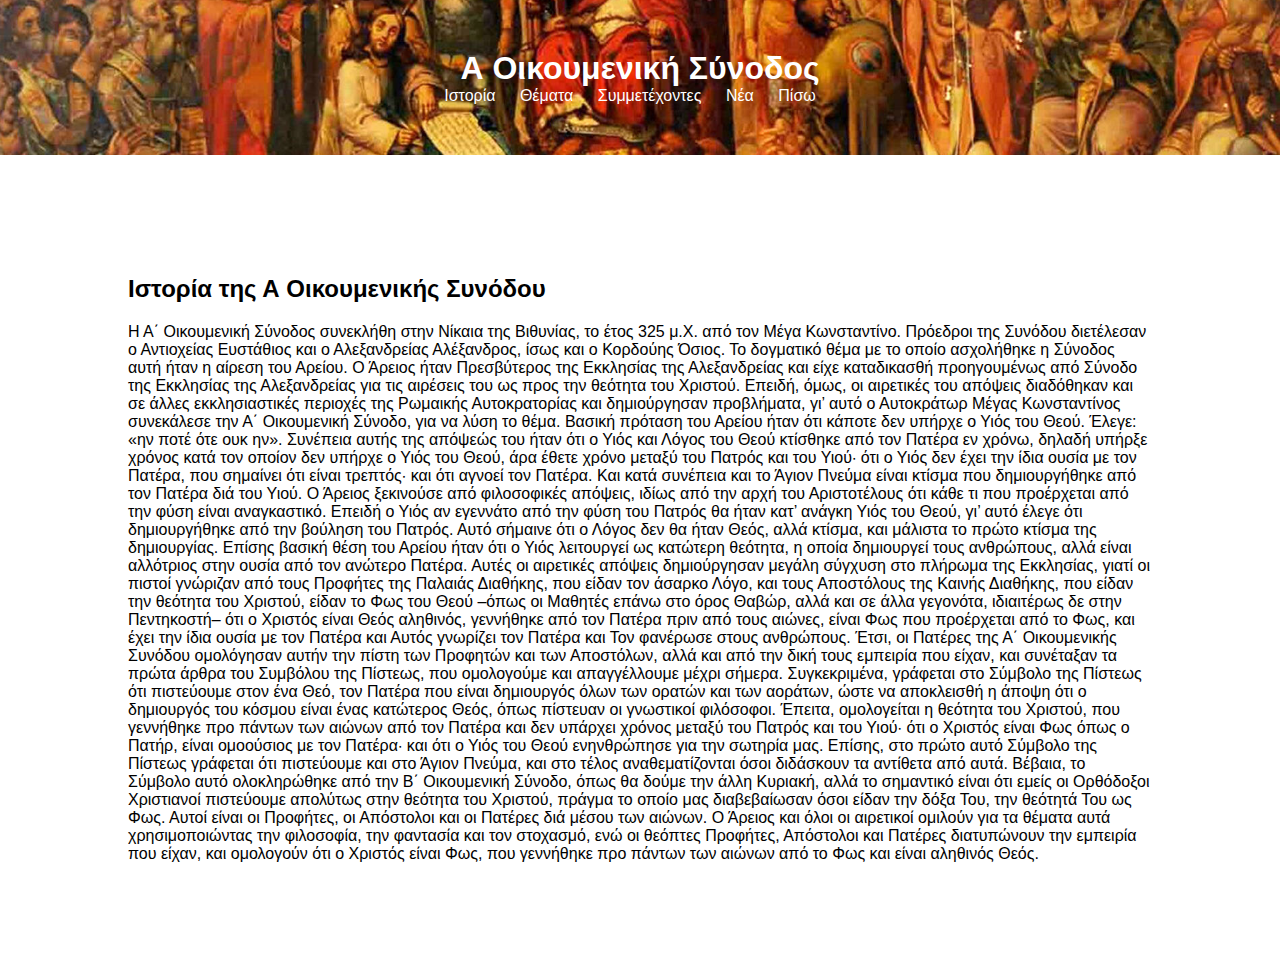
<file: 1.html>
<!DOCTYPE html>
<html lang="el">
<head>
    <meta charset="UTF-8">
    <meta name="viewport" content="width=device-width, initial-scale=1.0">
    <title>Α Οικουμενική Σύνοδος</title>
    <style>
        body {
            font-family: 'Arial', sans-serif;
            margin: 0;
            padding: 0;
            box-sizing: border-box;
        }

        .container {
            width: 80%;
            margin: 0 auto;
			
        }

        header {
            background-image: url('wknrwe_001.jpg');
            background-size: cover;
            background-position: center;
            color: #fff;
            padding: 50px 0;
            text-align: center;
            position: relative;
            overflow: hidden;
        }

        header::before {
            content: '';
            position: absolute;
            top: 0;
            left: 0;
            width: 100%;
            height: 100%;
            background-color: #000000;
            z-index: -1;
            animation: slideIn 1.5s linear forwards;
        }

        @keyframes slideIn {
            0% {
                transform: translateY(-100%);
            }
            100% {
                transform: translateY(0);
            }
        }

        header h1 {
            margin: 0;
            animation: fadeInDown 1.5s ease;
        }

        nav ul {
            list-style-type: none;
            margin: 0;
            padding: 0;
        }

        nav ul li {
            display: inline;
            margin-right: 20px;
            animation: fadeInRight 1.5s ease;
        }

        nav ul li a {
            color: #fff;
            text-decoration: none;
        }

        section {
            padding: 100px 0;
        }

        section h2 {
            margin-bottom: 20px;
            animation: fadeInUp 1.5s ease;
        }

        section p {
            animation: fadeInUp 1.5s ease;
        }

        footer {
            background-color: #333;
            color: #fff;
            text-align: center;
            padding: 50px 0;
            animation: fadeInUp 1.5s ease;
        }

        @keyframes fadeInDown {
            0% {
                opacity: 0;
                transform: translateY(-50px);
            }
            100% {
                opacity: 1;
                transform: translateY(0);
            }
        }

        @keyframes fadeInRight {
            0% {
                opacity: 0;
                transform: translateX(50px);
            }
            100% {
                opacity: 1;
                transform: translateX(0);
            }
        }

        @keyframes fadeInUp {
            0% {
                opacity: 0;
                transform: translateY(50px);
            }
            100% {
                opacity: 1;
                transform: translateY(0);
            }
        }

        @keyframes fadeInUpBig {
            0% {
                opacity: 0;
                transform: translateY(100px);
            }
            100% {
                opacity: 1;
                transform: translateY(0);
            }
        }
    </style>
</head>
<body>
    <header>
        <div class="container">
            <h1>Α Οικουμενική Σύνοδος</h1>
            <nav>
                <ul>
                    <li><a href="#history">Ιστορία</a></li>
                    <li><a href="#topics">Θέματα</a></li>
                    <li><a href="#participants">Συμμετέχοντες</a></li>
                    <li><a href="#news">Νέα</a></li>
					 <li><a href="index.html">Πίσω</a></li>
                </ul>
            </nav>
        </div>
    </header>
    <section id="history">
        <div class="container">
            <h2>Ιστορία της Α Οικουμενικής Συνόδου</h2>
            <p>Η Α΄ Οικουμενική Σύνοδος συνεκλήθη στην Νίκαια της Βιθυνίας, το έτος 325 μ.Χ. από τον Μέγα Κωνσταντίνο. Πρόεδροι της Συνόδου διετέλεσαν ο Αντιοχείας Ευστάθιος και ο Αλεξανδρείας Αλέξανδρος, ίσως και ο Κορδούης Όσιος.



Το δογματικό θέμα με το οποίο ασχολήθηκε η Σύνοδος αυτή ήταν η αίρεση του Αρείου. Ο Άρειος ήταν Πρεσβύτερος της Εκκλησίας της Αλεξανδρείας και είχε καταδικασθή προηγουμένως από Σύνοδο της Εκκλησίας της Αλεξανδρείας για τις αιρέσεις του ως προς την θεότητα του Χριστού. Επειδή, όμως, οι αιρετικές του απόψεις διαδόθηκαν και σε άλλες εκκλησιαστικές περιοχές της Ρωμαικής Αυτοκρατορίας και δημιούργησαν προβλήματα, γι’ αυτό ο Αυτοκράτωρ Μέγας Κωνσταντίνος συνεκάλεσε την Α΄ Οικουμενική Σύνοδο, για να λύση το θέμα.

Βασική πρόταση του Αρείου ήταν ότι κάποτε δεν υπήρχε ο Υιός του Θεού. Έλεγε: «ην ποτέ ότε ουκ ην». Συνέπεια αυτής της απόψεώς του ήταν ότι ο Υιός και Λόγος του Θεού κτίσθηκε από τον Πατέρα εν χρόνω, δηλαδή υπήρξε χρόνος κατά τον οποίον δεν υπήρχε ο Υιός του Θεού, άρα έθετε χρόνο μεταξύ του Πατρός και του Υιού∙ ότι ο Υιός δεν έχει την ίδια ουσία με τον Πατέρα, που σημαίνει ότι είναι τρεπτός∙ και ότι αγνοεί τον Πατέρα. Και κατά συνέπεια και το Άγιον Πνεύμα είναι κτίσμα που δημιουργήθηκε από τον Πατέρα διά του Υιού.

Ο Άρειος ξεκινούσε από φιλοσοφικές απόψεις, ιδίως από την αρχή του Αριστοτέλους ότι κάθε τι που προέρχεται από την φύση είναι αναγκαστικό. Επειδή ο Υιός αν εγεννάτο από την φύση του Πατρός θα ήταν κατ’ ανάγκη Υιός του Θεού, γι’ αυτό έλεγε ότι δημιουργήθηκε από την βούληση του Πατρός. Αυτό σήμαινε ότι ο Λόγος δεν θα ήταν Θεός, αλλά κτίσμα, και μάλιστα το πρώτο κτίσμα της δημιουργίας. Επίσης βασική θέση του Αρείου ήταν ότι ο Υιός λειτουργεί ως κατώτερη θεότητα, η οποία δημιουργεί τους ανθρώπους, αλλά είναι αλλότριος στην ουσία από τον ανώτερο Πατέρα.

Αυτές οι αιρετικές απόψεις δημιούργησαν μεγάλη σύγχυση στο πλήρωμα της Εκκλησίας, γιατί οι πιστοί γνώριζαν από τους Προφήτες της Παλαιάς Διαθήκης, που είδαν τον άσαρκο Λόγο, και τους Αποστόλους της Καινής Διαθήκης, που είδαν την θεότητα του Χριστού, είδαν το Φως του Θεού –όπως οι Μαθητές επάνω στο όρος Θαβώρ, αλλά και σε άλλα γεγονότα, ιδιαιτέρως δε στην Πεντηκοστή– ότι ο Χριστός είναι Θεός αληθινός, γεννήθηκε από τον Πατέρα πριν από τους αιώνες, είναι Φως που προέρχεται από το Φως, και έχει την ίδια ουσία με τον Πατέρα και Αυτός γνωρίζει τον Πατέρα και Τον φανέρωσε στους ανθρώπους.



Έτσι, οι Πατέρες της Α΄ Οικουμενικής Συνόδου ομολόγησαν αυτήν την πίστη των Προφητών και των Αποστόλων, αλλά και από την δική τους εμπειρία που είχαν, και συνέταξαν τα πρώτα άρθρα του Συμβόλου της Πίστεως, που ομολογούμε και απαγγέλλουμε μέχρι σήμερα.

Συγκεκριμένα, γράφεται στο Σύμβολο της Πίστεως ότι πιστεύουμε στον ένα Θεό, τον Πατέρα που είναι δημιουργός όλων των ορατών και των αοράτων, ώστε να αποκλεισθή η άποψη ότι ο δημιουργός του κόσμου είναι ένας κατώτερος Θεός, όπως πίστευαν οι γνωστικοί φιλόσοφοι. Έπειτα, ομολογείται η θεότητα του Χριστού, που γεννήθηκε προ πάντων των αιώνων από τον Πατέρα και δεν υπάρχει χρόνος μεταξύ του Πατρός και του Υιού∙ ότι ο Χριστός είναι Φως όπως ο Πατήρ, είναι ομοούσιος με τον Πατέρα∙ και ότι ο Υιός του Θεού ενηνθρώπησε για την σωτηρία μας. Επίσης, στο πρώτο αυτό Σύμβολο της Πίστεως γράφεται ότι πιστεύουμε και στο Άγιον Πνεύμα, και στο τέλος αναθεματίζονται όσοι διδάσκουν τα αντίθετα από αυτά.

Βέβαια, το Σύμβολο αυτό ολοκληρώθηκε από την Β΄ Οικουμενική Σύνοδο, όπως θα δούμε την άλλη Κυριακή, αλλά το σημαντικό είναι ότι εμείς οι Ορθόδοξοι Χριστιανοί πιστεύουμε απολύτως στην θεότητα του Χριστού, πράγμα το οποίο μας διαβεβαίωσαν όσοι είδαν την δόξα Του, την θεότητά Του ως Φως. Αυτοί είναι οι Προφήτες, οι Απόστολοι και οι Πατέρες διά μέσου των αιώνων.

Ο Άρειος και όλοι οι αιρετικοί ομιλούν για τα θέματα αυτά χρησιμοποιώντας την φιλοσοφία, την φαντασία και τον στοχασμό, ενώ οι θεόπτες Προφήτες, Απόστολοι και Πατέρες διατυπώνουν την εμπειρία που είχαν, και ομολογούν ότι ο Χριστός είναι Φως, που γεννήθηκε προ πάντων των αιώνων από το Φως και είναι αληθινός Θεός.</p>
</file>
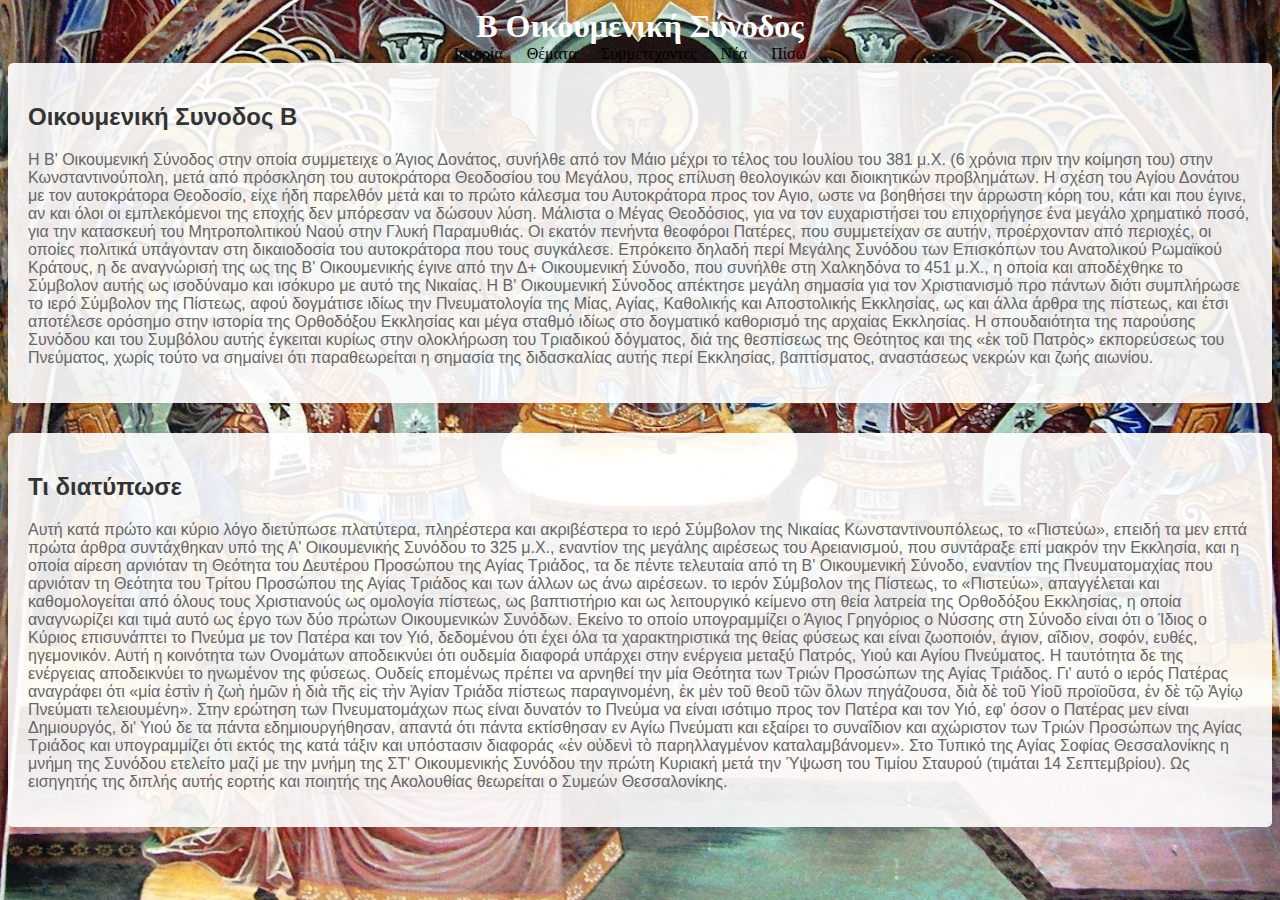
<file: 2.html>
<!DOCTYPE html>
<html lang="el">
<head>
    <meta charset="UTF-8">
    <meta name="viewport" content="width=device-width, initial-scale=1.0">
    <title>Β Οικουμενική Σύνοδος</title>
    <style>
		.container {
            width: 80%;
            margin: 0 auto;
            margin: 0 auto;
			text-align: center;
        }
		body {
    background-image: url('Β-οικουμε.jpg');
    background-size: cover;
    background-position: center;
    background-color: rgba(255, 255, 255, 0.7); /* Ρυθμίζουμε τη διαφάνεια του χρώματος φόντου */
		}

        
        
        
        @keyframes slideInFromLeft {
            0% {
                transform: translateX(-100%);
                opacity: 0;
            }
            100% {
                transform: translateX(0);
                opacity: 1;
            }
        }

        @keyframes slideInFromRight {
            0% {
                transform: translateX(100%);
                opacity: 0;
            }
            100% {
                transform: translateX(0);
                opacity: 1;
            }
        }

        /* Στυλ για τα τμήματα */
        section {
            animation-duration: 1s;
            animation-fill-mode: both;
        }

        #synodosA {
            animation-name: slideInFromLeft;
        }

        #synodosB {
            animation-name: slideInFromRight;
        }

        /* Στυλ για τους τίτλους */
        h2 {
            color: #333;
            font-family: Arial, sans-serif;
            font-weight: bold;
            margin-top: 20px;
        }

        /* Στυλ για το κείμενο */
        p {
            color: #666;
            font-family: Arial, sans-serif;
        }

        /* Στυλ για το footer */
        footer {
            margin-top: 20px;
            color: #999;
            font-size: 0.8em;
        }
		
		section {
			margin-bottom: 30px;
			background-color: rgba(255, 255, 255, 0.9);
			padding: 20px;
			border-radius: 5px;
			box-shadow: 0 0 10px rgba(0, 0, 0, 0.1);
			animation: fadeInText 1s ease-in-out, slideUp 1s ease-in-out;
			
		}
		h1{
		text-align center;
		}
		
		nav ul {
            list-style-type: none;
            margin: 0;
            padding: 0;
        }

        nav ul li {
            display: inline;
            margin-right: 20px;
            animation: fadeInRight 1.5s ease;
        }

        nav ul li a {
            color: #000000;
            text-decoration: none;
			
        }
		
		header h1 {
			color: #fff;
            margin: 0;
            animation: fadeInDown 1.5s ease;
        }
		
		@keyframes fadeInDown {
            0% {
                opacity: 0;
                transform: translateY(-50px);
            }
    </style>
</head>
<body>
    <header>
       <div class="container">
            <h1>B Οικουμενική Σύνοδος</h1>
            <nav>
                <ul>
                    <li><a href="#history">Ιστορία</a></li>
                    <li><a href="#topics">Θέματα</a></li>
                    <li><a href="#participants">Συμμετέχοντες</a></li>
                    <li><a href="#news">Νέα</a></li>
					 <li><a href="index.html">Πίσω</a></li>
					 <br>
                </ul>
            </nav>
        </div>
    </header>
    <main>
        <section id="synodosA">
            <h2>Οικουμενική Συνοδος Β</h2>
            <p>Η Β' Οικουμενική Σύνοδος στην οποία συμμετειχε ο Άγιος Δονάτος, συνήλθε από τον Μάιο μέχρι το τέλος του Ιουλίου του 381 μ.Χ. (6 χρόνια πριν την κοίμηση του) στην Κωνσταντινούπολη, μετά από πρόσκληση του αυτοκράτορα Θεοδοσίου του Μεγάλου, προς επίλυση θεολογικών και διοικητικών προβλημάτων. 

Η σχέση του Αγίου Δονάτου με τον αυτοκράτορα Θεοδοσίο, είχε ήδη παρελθόν 
μετά και το πρώτο κάλεσμα του Αυτοκράτορα προς τον Αγιο, ωστε να βοηθήσει την άρρωστη κόρη του, κάτι και που έγινε, αν και όλοι οι εμπλεκόμενοι της εποχής δεν μπόρεσαν να δώσουν λύση.  Μάλιστα ο Μέγας Θεοδόσιος, για να τον ευχαριστήσει του επιχορήγησε ένα μεγάλο χρηματικό ποσό, για την κατασκευή του Μητροπολιτικού Ναού στην Γλυκή Παραμυθιάς.

Οι εκατόν πενήντα θεοφόροι Πατέρες, που συμμετείχαν σε αυτήν, προέρχονταν από περιοχές, οι οποίες πολιτικά υπάγονταν στη δικαιοδοσία του αυτοκράτορα που τους συγκάλεσε. Επρόκειτο δηλαδή περί Μεγάλης Συνόδου των Επισκόπων του Ανατολικού Ρωμαϊκού Κράτους, η δε αναγνώρισή της ως της Β' Οικουμενικής έγινε από την Δ+ Οικουμενική Σύνοδο, που συνήλθε στη Χαλκηδόνα το 451 μ.Χ., η οποία και αποδέχθηκε το Σύμβολον αυτής ως ισοδύναμο και ισόκυρο με αυτό της Νικαίας.

Η Β' Οικουμενική Σύνοδος απέκτησε μεγάλη σημασία για τον Χριστιανισμό προ πάντων διότι συμπλήρωσε το ιερό Σύμβολον της Πίστεως, αφού δογμάτισε ιδίως την Πνευματολογία της Μίας, Αγίας, Καθολικής και Αποστολικής Εκκλησίας, ως και άλλα άρθρα της πίστεως, και έτσι αποτέλεσε ορόσημο στην ιστορία της Ορθοδόξου Εκκλησίας και μέγα σταθμό ιδίως στο δογματικό καθορισμό της αρχαίας Εκκλησίας. Η σπουδαιότητα της παρούσης Συνόδου και του Συμβόλου αυτής έγκειται κυρίως στην ολοκλήρωση του Τριαδικού δόγματος, διά της θεσπίσεως της Θεότητος και της «ἐκ τοῦ Πατρὸς» εκπορεύσεως του Πνεύματος, 
χωρίς τούτο να σημαίνει ότι παραθεωρείται η σημασία της διδασκαλίας αυτής περί Εκκλησίας, βαπτίσματος, αναστάσεως νεκρών και ζωής αιωνίου.</p>
        </section>

        <section id="synodosB">
            <h2>Τι διατύπωσε</h2>
            <p>Αυτή κατά πρώτο και κύριο λόγο διετύπωσε πλατύτερα, πληρέστερα και ακριβέστερα το ιερό Σύμβολον της 
			Νικαίας Κωνσταντινουπόλεως, το «Πιστεύω», επειδή τα μεν επτά πρώτα άρθρα συντάχθηκαν υπό της Α' Οικουμενικής Συνόδου το 325 μ.Χ., εναντίον της μεγάλης αιρέσεως του Αρειανισμού, που συντάραξε επί μακρόν την Εκκλησία, και η οποία αίρεση αρνιόταν τη Θεότητα του Δευτέρου Προσώπου της Αγίας Τριάδος, τα δε πέντε τελευταία από τη Β' Οικουμενική Σύνοδο, εναντίον της Πνευματομαχίας που αρνιόταν τη Θεότητα του Τρίτου Προσώπου της Αγίας Τριάδος και των άλλων ως άνω αιρέσεων. το ιερόν Σύμβολον της Πίστεως, το «Πιστεύω», απαγγέλεται και καθομολογείται από όλους τους Χριστιανούς ως ομολογία πίστεως, ως βαπτιστήριο και ως λειτουργικό κείμενο στη θεία λατρεία της Ορθοδόξου Εκκλησίας, η οποία αναγνωρίζει και τιμά αυτό ως έργο των δύο πρώτων Οικουμενικών Συνόδων.

Εκείνο το οποίο υπογραμμίζει ο Άγιος Γρηγόριος ο Νύσσης στη Σύνοδο είναι ότι ο Ίδιος ο Κύριος επισυνάπτει 
το Πνεύμα με τον Πατέρα και τον Υιό, δεδομένου ότι έχει όλα τα χαρακτηριστικά της θείας φύσεως και είναι ζωοποιόν, άγιον, αΐδιον, σοφόν, ευθές, ηγεμονικόν. Αυτή η κοινότητα των Ονομάτων αποδεικνύει ότι ουδεμία διαφορά υπάρχει στην ενέργεια μεταξύ Πατρός, Υιού και Αγίου Πνεύματος. Η ταυτότητα δε της ενέργειας αποδεικνύει το ηνωμένον της φύσεως. Ουδείς επομένως πρέπει να αρνηθεί την μία Θεότητα των Τριών Προσώπων της Αγίας Τριάδος. Γι' αυτό ο ιερός Πατέρας αναγράφει ότι «μία ἐστὶν ἡ ζωὴ ἡμῶν ἡ διὰ τῆς εἰς τὴν Ἁγίαν Τριάδα πίστεως παραγινομένη, ἐκ μὲν τοῦ θεοῦ τῶν ὅλων πηγάζουσα, διὰ δὲ τοῦ Υἱοῦ προϊοῦσα, ἐν δὲ τῷ Ἁγίῳ Πνεύματι τελειουμένη». Στην ερώτηση των Πνευματομάχων πως είναι δυνατόν το Πνεύμα να είναι ισότιμο προς τον Πατέρα και τον Υιό, εφ' όσον ο Πατέρας μεν είναι Δημιουργός, δι' Υιού δε τα πάντα εδημιουργήθησαν, απαντά ότι πάντα εκτίσθησαν εν Αγίω Πνεύματι και εξαίρει το συναΐδιον και αχώριστον των Τριών Προσώπων της Αγίας Τριάδος και υπογραμμίζει ότι εκτός της κατά τάξιν και υπόστασιν διαφοράς «ἐν οὐδενὶ τὸ παρηλλαγμένον καταλαμβάνομεν».

Στο Τυπικό της Αγίας Σοφίας Θεσσαλονίκης η μνήμη της Συνόδου ετελείτο μαζί με την μνήμη της ΣΤ' Οικουμενικής Συνόδου την πρώτη Κυριακή μετά την Ύψωση του Τιμίου Σταυρού (τιμάται 14 Σεπτεμβρίου). Ως εισηγητής της διπλής αυτής εορτής και ποιητής της Ακολουθίας θεωρείται ο Συμεών Θεσσαλονίκης.
</p>
        </section>
    </main>
    
</body>
</html>
</file>
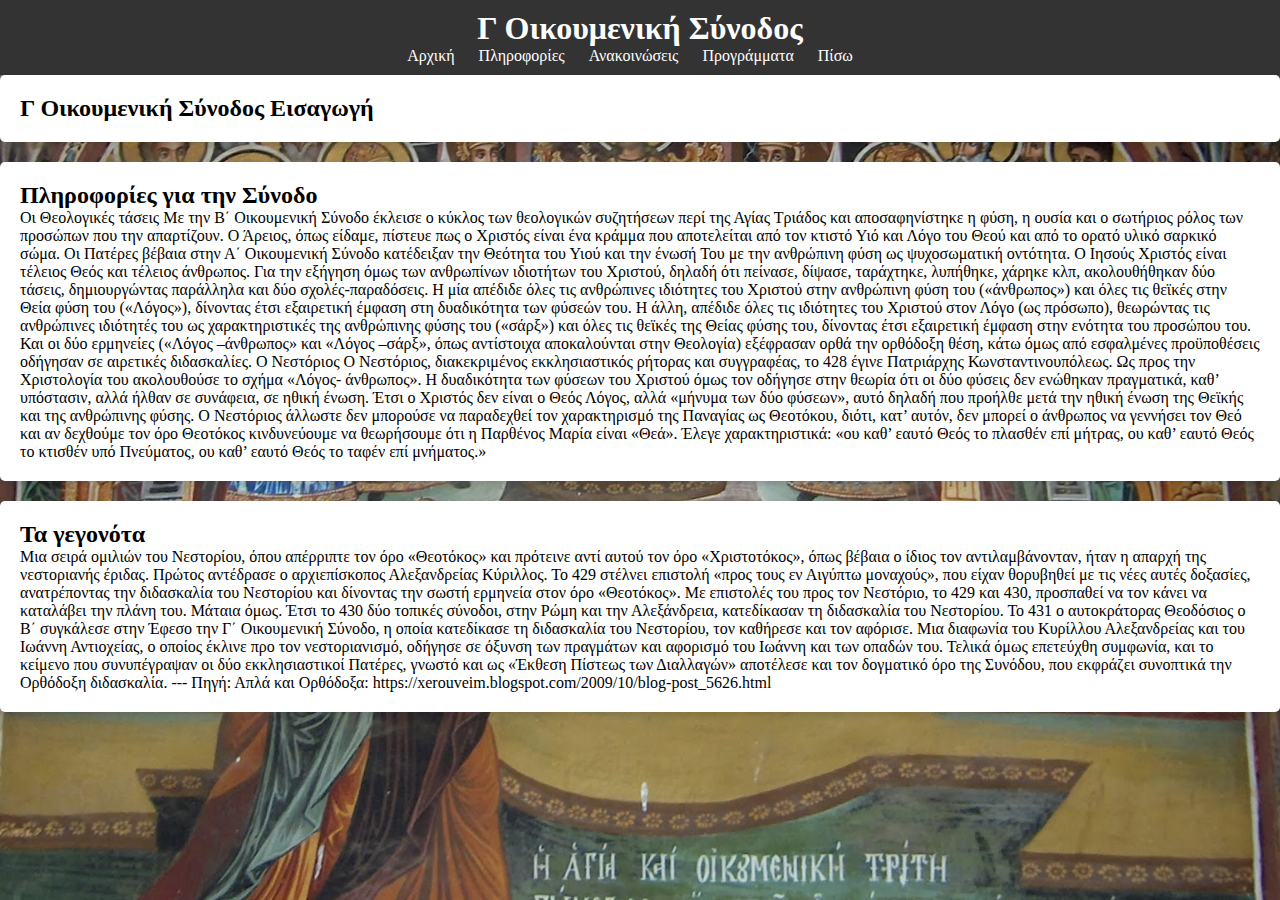
<file: 3.html>
<!DOCTYPE html>
<html lang="el">
<head>
    <meta charset="UTF-8">
    <meta name="viewport" content="width=device-width, initial-scale=1.0">
    <title>Γ Οικουμενική Σύνοδος</title>
    <link rel="stylesheet" href="1.css">
</head>
<body>
    <header>
        <h1>Γ Οικουμενική Σύνοδος</h1>
        <nav>
            <ul>
                <li><a href="#home">Αρχική</a></li>
                <li><a href="#about">Πληροφορίες</a></li>
                <li><a href="#announcements">Ανακοινώσεις</a></li>
                <li><a href="#programs">Προγράμματα</a></li>
				<li><a href="index.html">Πίσω</a></li>
            </ul>
        </nav>
    </header>
    <section id="home">
        <h2>Γ Οικουμενική Σύνοδος Εισαγωγή</h2>
        <p></p>
    </section>
    <section id="about">
        <h2>Πληροφορίες για την Σύνοδο</h2>
        <p>Οι Θεολογικές τάσεις Με την Β΄ Οικουμενική Σύνοδο έκλεισε ο κύκλος των θεολογικών συζητήσεων περί της Αγίας Τριάδος και αποσαφηνίστηκε η φύση, η ουσία και ο 
		σωτήριος ρόλος των προσώπων που την απαρτίζουν. Ο Άρειος, όπως είδαμε, πίστευε πως ο Χριστός είναι ένα κράμμα που αποτελείται από τον κτιστό Υιό και Λόγο του Θεού και από το ορατό υλικό σαρκικό σώμα. Οι Πατέρες βέβαια στην Α΄ Οικουμενική Σύνοδο κατέδειξαν την Θεότητα του Υιού και την ένωσή Του με την ανθρώπινη φύση ως ψυχοσωματική οντότητα. Ο Ιησούς Χριστός είναι τέλειος Θεός και τέλειος άνθρωπος. Για την εξήγηση όμως των ανθρωπίνων ιδιοτήτων του Χριστού, δηλαδή ότι πείνασε, δίψασε, ταράχτηκε, λυπήθηκε, χάρηκε κλπ, ακολουθήθηκαν δύο τάσεις, δημιουργώντας παράλληλα και δύο σχολές-παραδόσεις. Η μία απέδιδε όλες τις ανθρώπινες ιδιότητες του Χριστού στην ανθρώπινη φύση του («άνθρωπος») και όλες τις θεϊκές στην Θεία φύση του («Λόγος»), δίνοντας έτσι εξαιρετική έμφαση στη δυαδικότητα των φύσεών του. Η άλλη, απέδιδε όλες τις ιδιότητες του Χριστού στον Λόγο (ως πρόσωπο), θεωρώντας τις ανθρώπινες ιδιότητές του ως χαρακτηριστικές της ανθρώπινης φύσης του («σάρξ») και όλες τις θεϊκές της Θείας φύσης του, δίνοντας έτσι εξαιρετική έμφαση στην ενότητα του προσώπου του. Και οι δύο ερμηνείες 
		(«Λόγος –άνθρωπος» και «Λόγος –σάρξ», όπως αντίστοιχα αποκαλούνται στην Θεολογία) εξέφρασαν ορθά την ορθόδοξη θέση, κάτω όμως από εσφαλμένες προϋποθέσεις οδήγησαν σε αιρετικές διδασκαλίες. Ο Νεστόριος Ο Νεστόριος, διακεκριμένος εκκλησιαστικός ρήτορας και συγγραφέας, το 428 έγινε Πατριάρχης Κωνσταντινουπόλεως. Ως προς την Χριστολογία του ακολουθούσε το σχήμα «Λόγος- άνθρωπος». Η δυαδικότητα των φύσεων του Χριστού όμως τον οδήγησε στην θεωρία ότι οι δύο φύσεις δεν ενώθηκαν πραγματικά, καθ’ υπόστασιν, αλλά ήλθαν σε συνάφεια, σε ηθική ένωση. Έτσι ο Χριστός δεν είναι ο Θεός Λόγος, αλλά «μήνυμα των δύο φύσεων», αυτό δηλαδή που προήλθε μετά την ηθική ένωση της Θεϊκής και της ανθρώπινης φύσης. Ο Νεστόριος άλλωστε δεν μπορούσε να παραδεχθεί τον χαρακτηρισμό της Παναγίας ως Θεοτόκου, διότι, κατ’ αυτόν, δεν μπορεί ο άνθρωπος να γεννήσει τον Θεό και αν δεχθούμε τον όρο Θεοτόκος κινδυνεύουμε να θεωρήσουμε ότι η Παρθένος Μαρία είναι «Θεά». Έλεγε χαρακτηριστικά: «ου καθ’ εαυτό Θεός το πλασθέν επί μήτρας, ου καθ’ εαυτό Θεός το κτισθέν υπό Πνεύματος, ου καθ’ εαυτό Θεός το ταφέν επί μνήματος.»</p>
    </section>
    <section id="announcements">
        <h2>Τα γεγονότα</h2>
        <p>Μια σειρά ομιλιών του Νεστορίου, όπου απέρριπτε τον όρο «Θεοτόκος» και πρότεινε αντί αυτού τον όρο «Χριστοτόκος», όπως βέβαια ο ίδιος τον αντιλαμβάνονταν, 
		ήταν η απαρχή της νεστοριανής έριδας. Πρώτος αντέδρασε ο αρχιεπίσκοπος Αλεξανδρείας Κύριλλος. Το 429 στέλνει επιστολή «προς τους εν Αιγύπτω μοναχούς», που είχαν 
		θορυβηθεί με τις νέες αυτές δοξασίες, ανατρέποντας την διδασκαλία του Νεστορίου και δίνοντας την σωστή ερμηνεία στον όρο «Θεοτόκος». Με επιστολές του προς τον Νεστόριο, 
		το 429 και 430, προσπαθεί να τον κάνει να καταλάβει την πλάνη του. Μάταια όμως. Έτσι το 430 δύο τοπικές σύνοδοι, στην Ρώμη και την Αλεξάνδρεια, κατεδίκασαν τη διδασκαλία 
		του Νεστορίου. Το 431 ο αυτοκράτορας Θεοδόσιος ο Β΄ συγκάλεσε στην Έφεσο την Γ΄ Οικουμενική Σύνοδο, η οποία κατεδίκασε τη διδασκαλία του Νεστορίου, τον καθήρεσε και τον 
		αφόρισε. Μια διαφωνία του Κυρίλλου Αλεξανδρείας και του Ιωάννη Αντιοχείας, ο οποίος έκλινε προ τον νεστοριανισμό, οδήγησε σε όξυνση των πραγμάτων και αφορισμό του Ιωάννη και των οπαδών του. Τελικά όμως επετεύχθη συμφωνία, και το κείμενο που συνυπέγραψαν οι δύο εκκλησιαστικοί Πατέρες, γνωστό και ως «Έκθεση Πίστεως των Διαλλαγών» αποτέλεσε και τον δογματικό όρο της Συνόδου, που εκφράζει συνοπτικά την Ορθόδοξη διδασκαλία. --- Πηγή: Απλά και Ορθόδοξα: https://xerouveim.blogspot.com/2009/10/blog-post_5626.html</p>
    </section>

    
</body>
</html>
</file>
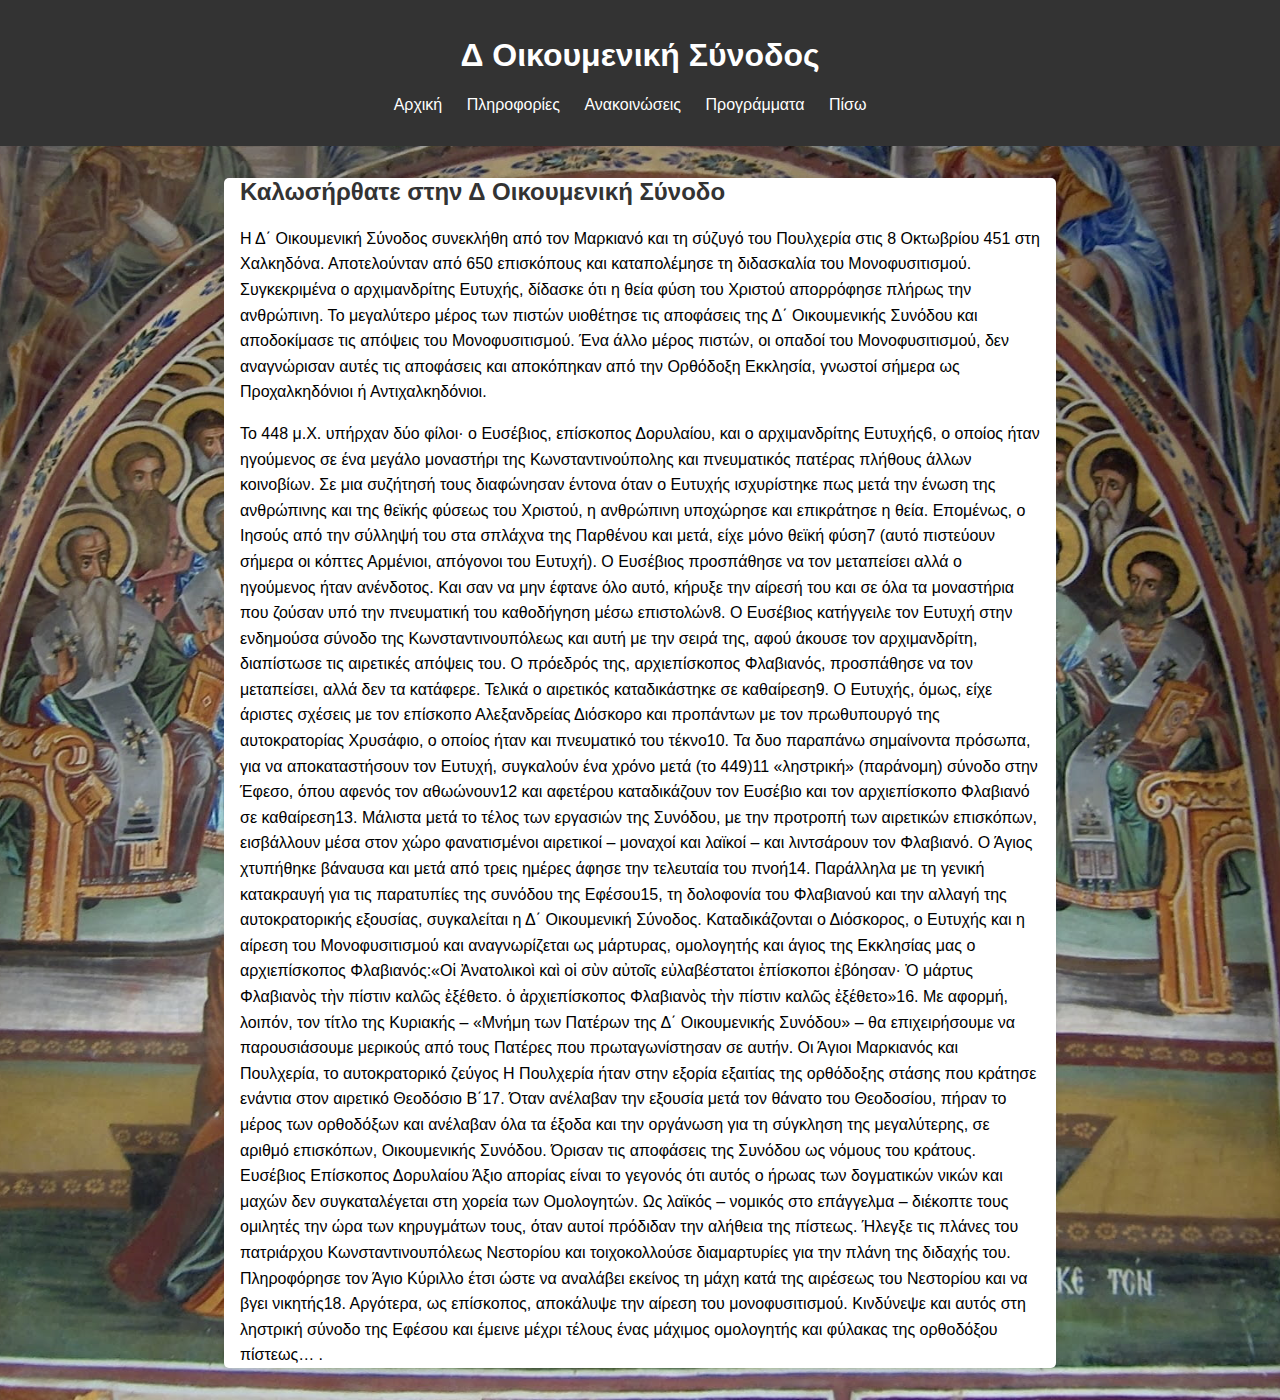
<file: 4.html>
<!DOCTYPE html>
<html lang="en">
<head>
<meta charset="UTF-8">
<meta name="viewport" content="width=device-width, initial-scale=1.0">
<title>Δ Οικουμενική Σύνοδος</title>
</head>
<body style="font-family: Arial, sans-serif; margin: 0; padding: 0; background-color: #f2f2f2;">

<header style="background-color: #333; color: #fff; text-align: center; padding: 1rem 0;">
  <h1>Δ Οικουμενική Σύνοδος</h1>
          <nav>
            <ul>
                <li><a href="#home">Αρχική</a></li>
                <li><a href="#about">Πληροφορίες</a></li>
                <li><a href="#announcements">Ανακοινώσεις</a></li>
                <li><a href="#programs">Προγράμματα</a></li>
				<li><a href="index.html">Πίσω</a></li>
            </ul>
        </nav>
</header>

<section class="main-content" style="max-width: 800px; margin: 2rem auto; padding: 0 1rem; animation: fadeIn 1.5s ease;">
  <h2 style="color: #333;">Καλωσήρθατε στην Δ Οικουμενική Σύνοδο</h2>
  <p style="line-height: 1.6;">Η Δ΄ Οικουμενική Σύνοδος συνεκλήθη από τον Μαρκιανό και τη σύζυγό του Πουλχερία στις 8 Οκτωβρίου 451 στη Χαλκηδόνα. Αποτελούνταν από 650 επισκόπους και καταπολέμησε τη διδασκαλία του Μονοφυσιτισμού. Συγκεκριμένα ο αρχιμανδρίτης Ευτυχής, δίδασκε ότι η θεία φύση του Χριστού απορρόφησε πλήρως την ανθρώπινη. Το μεγαλύτερο μέρος των πιστών υιοθέτησε τις αποφάσεις της Δ΄ Οικουμενικής Συνόδου και αποδοκίμασε τις απόψεις του Μονοφυσιτισμού. Ένα άλλο μέρος πιστών, 
  οι οπαδοί του Μονοφυσιτισμού, δεν αναγνώρισαν αυτές τις αποφάσεις και αποκόπηκαν από την 
  Ορθόδοξη Εκκλησία, γνωστοί σήμερα ως Προχαλκηδόνιοι ή Αντιχαλκηδόνιοι.</p>
  <p style="line-height: 1.6;">Το 448 μ.Χ. υπήρχαν δύο φίλοι· ο Ευσέβιος, επίσκοπος Δορυλαίου, και ο αρχιμανδρίτης Ευτυχής6, ο οποίος ήταν ηγούμενος σε ένα μεγάλο μοναστήρι της Κωνσταντινούπολης και πνευματικός πατέρας πλήθους άλλων κοινοβίων. Σε μια συζήτησή τους διαφώνησαν έντονα όταν ο Ευτυχής ισχυρίστηκε πως μετά την ένωση της ανθρώπινης και της θεϊκής φύσεως του Χριστού, η ανθρώπινη υποχώρησε και επικράτησε η θεία. Επομένως, ο Ιησούς από την σύλληψή του στα σπλάχνα της Παρθένου και μετά, είχε μόνο θεϊκή φύση7 (αυτό πιστεύουν σήμερα οι κόπτες Αρμένιοι, απόγονοι του Ευτυχή). Ο Ευσέβιος προσπάθησε να τον μεταπείσει αλλά ο ηγούμενος ήταν ανένδοτος. Και σαν να μην έφτανε όλο αυτό, κήρυξε την αίρεσή του και σε όλα τα μοναστήρια που ζούσαν υπό την πνευματική του καθοδήγηση μέσω επιστολών8.

Ο Ευσέβιος κατήγγειλε τον Ευτυχή στην ενδημούσα σύνοδο της Κωνσταντινουπόλεως και αυτή με την σειρά της, αφού άκουσε τον αρχιμανδρίτη, διαπίστωσε τις αιρετικές απόψεις του. Ο πρόεδρός της, αρχιεπίσκοπος Φλαβιανός, προσπάθησε να τον μεταπείσει, αλλά δεν τα κατάφερε. Τελικά ο αιρετικός καταδικάστηκε σε καθαίρεση9. Ο Ευτυχής, όμως, είχε άριστες σχέσεις με τον επίσκοπο Αλεξανδρείας Διόσκορο και προπάντων με τον πρωθυπουργό της αυτοκρατορίας Χρυσάφιο, ο οποίος ήταν και πνευματικό του τέκνο10. Τα δυο παραπάνω σημαίνοντα πρόσωπα, για να αποκαταστήσουν τον Ευτυχή, συγκαλούν ένα χρόνο μετά (το 449)11 «ληστρική» (παράνομη) σύνοδο στην Έφεσο, όπου αφενός τον αθωώνουν12 και αφετέρου καταδικάζουν τον Ευσέβιο και τον αρχιεπίσκοπο Φλαβιανό σε καθαίρεση13. Μάλιστα μετά το τέλος των εργασιών της Συνόδου, με την προτροπή των αιρετικών επισκόπων, εισβάλλουν μέσα στον χώρο φανατισμένοι αιρετικοί – μοναχοί και λαϊκοί – και λιντσάρουν τον Φλαβιανό. Ο Άγιος χτυπήθηκε βάναυσα και μετά από τρεις ημέρες άφησε την τελευταία του πνοή14.

Παράλληλα με τη γενική κατακραυγή για τις παρατυπίες της συνόδου της Εφέσου15, τη δολοφονία του Φλαβιανού και την αλλαγή της αυτοκρατορικής εξουσίας, συγκαλείται η Δ΄ Οικουμενική Σύνοδος. Καταδικάζονται ο Διόσκορος, ο Ευτυχής και η αίρεση του Μονοφυσιτισμού και αναγνωρίζεται ως μάρτυρας, ομολογητής και άγιος της Εκκλησίας μας ο αρχιεπίσκοπος Φλαβιανός:«Οἱ Ἀνατολικοὶ καὶ οἱ σὺν αὐτοῖς εὐλαβέστατοι ἐπίσκοποι ἐβόησαν· Ὁ μάρτυς Φλαβιανὸς τὴν πίστιν καλῶς ἐξέθετο. ὁ ἀρχιεπίσκοπος Φλαβιανὸς τὴν πίστιν καλῶς ἐξέθετο»16.

Με αφορμή, λοιπόν, τον τίτλο της Κυριακής – «Μνήμη των Πατέρων της Δ΄ Οικουμενικής Συνόδου» – θα επιχειρήσουμε να παρουσιάσουμε μερικούς από τους Πατέρες που πρωταγωνίστησαν σε αυτήν.

Οι Άγιοι Μαρκιανός και Πουλχερία, το αυτοκρατορικό ζεύγος
Η Πουλχερία ήταν στην εξορία εξαιτίας της ορθόδοξης στάσης που κράτησε ενάντια στον αιρετικό Θεοδόσιο Β΄17. Όταν ανέλαβαν την εξουσία μετά τον θάνατο του Θεοδοσίου, πήραν το μέρος των ορθοδόξων και ανέλαβαν όλα τα έξοδα και την οργάνωση για τη σύγκληση της μεγαλύτερης, σε αριθμό επισκόπων, Οικουμενικής Συνόδου. Όρισαν τις αποφάσεις της Συνόδου ως νόμους του κράτους.
Ευσέβιος Επίσκοπος Δορυλαίου
Άξιο απορίας είναι το γεγονός ότι αυτός ο ήρωας των δογματικών νικών και μαχών δεν συγκαταλέγεται στη χορεία των Ομολογητών. Ως λαϊκός – νομικός στο επάγγελμα – διέκοπτε τους ομιλητές την ώρα των κηρυγμάτων τους, όταν αυτοί πρόδιδαν την αλήθεια της πίστεως. Ήλεγξε τις πλάνες του πατριάρχου Κωνσταντινουπόλεως Νεστορίου και τοιχοκολλούσε διαμαρτυρίες για την πλάνη της διδαχής του. Πληροφόρησε τον Άγιο Κύριλλο έτσι ώστε να αναλάβει εκείνος τη μάχη κατά της αιρέσεως του Νεστορίου και να βγει νικητής18. Αργότερα, ως επίσκοπος, αποκάλυψε την αίρεση του μονοφυσιτισμού. Κινδύνεψε και αυτός στη ληστρική σύνοδο της Εφέσου και έμεινε μέχρι τέλους ένας μάχιμος ομολογητής και φύλακας της ορθοδόξου πίστεως…
.</p>
</section>


<style>
@keyframes fadeIn {
  from {
    opacity: 0;
  }
  to {
    opacity: 1;
  }
}
section {
    padding: 20px;
    margin-bottom: 20px;
    background-color: #fff;
    border-radius: 5px;
    /*  box shadow for depth effect */
    box-shadow: 0px 3px 6px rgba(0, 0, 0, 0.1);
    /*  hover effect */
    transition: transform 0.3s ease;
	text-align: left;
	
}
body {
    background-image: url('cebfceb9cebacebfcf85cebcceb5cebdceb9cebaceae-ceb3.jpg');
    background-size: cover;
    background-position: center;
    background-color: rgba(255, 255, 255, 0.7); /* Ρυθμίζουμε τη διαφάνεια του χρώματος φόντου */
}
header {
    background-color: #333;
    color: #fff;
    padding: 10px 0;
    text-align: center;
    /*  animation */
    animation: fadeInDown 1s ease;
}
nav ul {
  list-style-type: none;
  padding: 0;
}

nav ul li {
  display: inline;
  margin-right: 20px;
}

nav ul li a {
  color: #fff;
  text-decoration: none;
}
@keyframes fadeInDown {
    from {
        opacity: 0;
        transform: translateY(-50px);
    }
    to {
        opacity: 1;
        transform: translateY(0);
    }
}

@keyframes fadeInUp {
    from {
        opacity: 0;
        transform: translateY(50px);
    }
    to {
        opacity: 1;
        transform: translateY(0);
    }
}
</style>

</body>
</html>
</file>
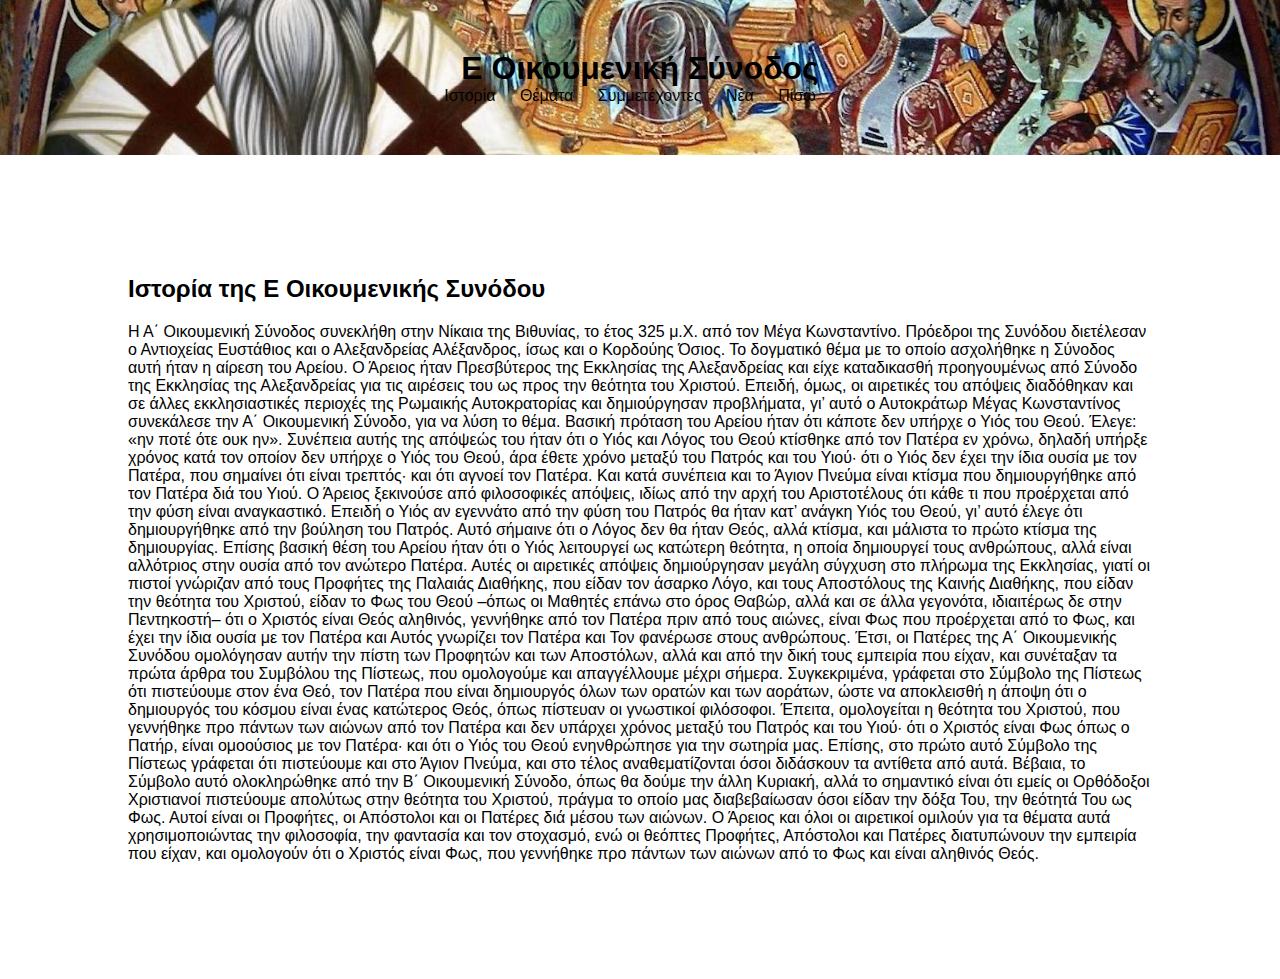
<file: 5.html>
<!DOCTYPE html>
<html lang="el">
<head>
    <meta charset="UTF-8">
    <meta name="viewport" content="width=device-width, initial-scale=1.0">
    <title>E Οικουμενική Σύνοδος</title>
    <style>
	@keyframes slideInFromLeft {
    0% {
        transform: translateX(-100%);
        opacity: 0;
    }
    100% {
        transform: translateX(0);
        opacity: 1;
    }
}

@keyframes slideInFromRight {
    0% {
        transform: translateX(100%);
        opacity: 0;
    }
    100% {
        transform: translateX(0);
        opacity: 1;
    }
}

body {
    font-family: 'Arial', sans-serif;
    margin: 0;
    padding: 0;
    box-sizing: border-box;
}

.container {
    width: 80%;
    margin: 0 auto;
    animation: slideInFromLeft 5.5s ease; /* Initial animation */
	
}

header {
    background-image: url('b_oikoumeniki_sinodos_ag_donatos.jpg');
    background-size: cover;
    background-position: center;
    color: ##30302e;
    padding: 50px 0;
    text-align: center;
    position: relative;
    overflow: hidden;
}

header::before {
    content: '';
    position: absolute;
    top: 0;
    left: 0;
    width: 100%;
    height: 100%;
    background-color: rgba(0, 0, 0, 0.5);
    z-index: -1;
    animation: slideIn 1.5s linear forwards;
}

@keyframes slideIn {
    0% {
        transform: translateY(-100%);
    }
    100% {
        transform: translateY(0);
    }
}

header h1 {
    margin: 0;
    animation: fadeInDown 1.5s ease;
}

nav ul {
    list-style-type: none;
    margin: 0;
    padding: 0;
}

nav ul li {
    display: inline;
    margin-right: 20px;
    animation: fadeInRight 1.5s ease;
}

nav ul li a {
    color: #000000;
    text-decoration: none;
}

section {
    padding: 100px 0;
}

section h2 {
    margin-bottom: 20px;
    animation: fadeInUp 1.5s ease;
}

section p {
    animation: fadeInUp 1.5s ease;
}

footer {
    background-color: #333;
    color: #fff;
    text-align: center;
    padding: 50px 0;
    animation: fadeInUp 1.5s ease;
}

@keyframes fadeInDown {
    0% {
        opacity: 0;
        transform: translateY(-50px);
    }
    100% {
        opacity: 1;
        transform: translateY(0);
    }
}

@keyframes fadeInRight {
    0% {
        opacity: 0;
        transform: translateX(50px);
    }
    100% {
        opacity: 1;
        transform: translateX(0);
    }
}

@keyframes fadeInUp {
    0% {
        opacity: 0;
        transform: translateY(50px);
    }
    100% {
        opacity: 1;
        transform: translateY(0);
    }
}

@keyframes fadeInUpBig {
    0% {
        opacity: 0;
        transform: translateY(100px);
    }
    100% {
        opacity: 1;
        transform: translateY(0);
    }
}

    </style>
</head>
<body>
    <header>
        <div class="container">
            <h1>E Οικουμενική Σύνοδος</h1>
            <nav>
                <ul>
                    <li><a href="#history">Ιστορία</a></li>
                    <li><a href="#topics">Θέματα</a></li>
                    <li><a href="#participants">Συμμετέχοντες</a></li>
                    <li><a href="#news">Νέα</a></li>
					 <li><a href="index.html">Πίσω</a></li>
                </ul>
            </nav>
        </div>
    </header>
    <section id="history">
        <div class="container">
            <h2>Ιστορία της Ε Οικουμενικής Συνόδου</h2>
            <p>Η Α΄ Οικουμενική Σύνοδος συνεκλήθη στην Νίκαια της Βιθυνίας, το έτος 325 μ.Χ. από τον Μέγα Κωνσταντίνο. Πρόεδροι της Συνόδου διετέλεσαν ο Αντιοχείας Ευστάθιος και ο Αλεξανδρείας Αλέξανδρος, ίσως και ο Κορδούης Όσιος.



Το δογματικό θέμα με το οποίο ασχολήθηκε η Σύνοδος αυτή ήταν η αίρεση του Αρείου. Ο Άρειος ήταν Πρεσβύτερος της Εκκλησίας της Αλεξανδρείας και είχε καταδικασθή προηγουμένως από Σύνοδο της Εκκλησίας της Αλεξανδρείας για τις αιρέσεις του ως προς την θεότητα του Χριστού. Επειδή, όμως, οι αιρετικές του απόψεις διαδόθηκαν και σε άλλες εκκλησιαστικές περιοχές της Ρωμαικής Αυτοκρατορίας και δημιούργησαν προβλήματα, γι’ αυτό ο Αυτοκράτωρ Μέγας Κωνσταντίνος συνεκάλεσε την Α΄ Οικουμενική Σύνοδο, για να λύση το θέμα.

Βασική πρόταση του Αρείου ήταν ότι κάποτε δεν υπήρχε ο Υιός του Θεού. Έλεγε: «ην ποτέ ότε ουκ ην». Συνέπεια αυτής της απόψεώς του ήταν ότι ο Υιός και Λόγος του Θεού κτίσθηκε από τον Πατέρα εν χρόνω, δηλαδή υπήρξε χρόνος κατά τον οποίον δεν υπήρχε ο Υιός του Θεού, άρα έθετε χρόνο μεταξύ του Πατρός και του Υιού∙ ότι ο Υιός δεν έχει την ίδια ουσία με τον Πατέρα, που σημαίνει ότι είναι τρεπτός∙ και ότι αγνοεί τον Πατέρα. Και κατά συνέπεια και το Άγιον Πνεύμα είναι κτίσμα που δημιουργήθηκε από τον Πατέρα διά του Υιού.

Ο Άρειος ξεκινούσε από φιλοσοφικές απόψεις, ιδίως από την αρχή του Αριστοτέλους ότι κάθε τι που προέρχεται από την φύση είναι αναγκαστικό. Επειδή ο Υιός αν εγεννάτο από την φύση του Πατρός θα ήταν κατ’ ανάγκη Υιός του Θεού, γι’ αυτό έλεγε ότι δημιουργήθηκε από την βούληση του Πατρός. Αυτό σήμαινε ότι ο Λόγος δεν θα ήταν Θεός, αλλά κτίσμα, και μάλιστα το πρώτο κτίσμα της δημιουργίας. Επίσης βασική θέση του Αρείου ήταν ότι ο Υιός λειτουργεί ως κατώτερη θεότητα, η οποία δημιουργεί τους ανθρώπους, αλλά είναι αλλότριος στην ουσία από τον ανώτερο Πατέρα.

Αυτές οι αιρετικές απόψεις δημιούργησαν μεγάλη σύγχυση στο πλήρωμα της Εκκλησίας, γιατί οι πιστοί γνώριζαν από τους Προφήτες της Παλαιάς Διαθήκης, που είδαν τον άσαρκο Λόγο, και τους Αποστόλους της Καινής Διαθήκης, που είδαν την θεότητα του Χριστού, είδαν το Φως του Θεού –όπως οι Μαθητές επάνω στο όρος Θαβώρ, αλλά και σε άλλα γεγονότα, ιδιαιτέρως δε στην Πεντηκοστή– ότι ο Χριστός είναι Θεός αληθινός, γεννήθηκε από τον Πατέρα πριν από τους αιώνες, είναι Φως που προέρχεται από το Φως, και έχει την ίδια ουσία με τον Πατέρα και Αυτός γνωρίζει τον Πατέρα και Τον φανέρωσε στους ανθρώπους.



Έτσι, οι Πατέρες της Α΄ Οικουμενικής Συνόδου ομολόγησαν αυτήν την πίστη των Προφητών και των Αποστόλων, αλλά και από την δική τους εμπειρία που είχαν, και συνέταξαν τα πρώτα άρθρα του Συμβόλου της Πίστεως, που ομολογούμε και απαγγέλλουμε μέχρι σήμερα.

Συγκεκριμένα, γράφεται στο Σύμβολο της Πίστεως ότι πιστεύουμε στον ένα Θεό, τον Πατέρα που είναι δημιουργός όλων των ορατών και των αοράτων, ώστε να αποκλεισθή η άποψη ότι ο δημιουργός του κόσμου είναι ένας κατώτερος Θεός, όπως πίστευαν οι γνωστικοί φιλόσοφοι. Έπειτα, ομολογείται η θεότητα του Χριστού, που γεννήθηκε προ πάντων των αιώνων από τον Πατέρα και δεν υπάρχει χρόνος μεταξύ του Πατρός και του Υιού∙ ότι ο Χριστός είναι Φως όπως ο Πατήρ, είναι ομοούσιος με τον Πατέρα∙ και ότι ο Υιός του Θεού ενηνθρώπησε για την σωτηρία μας. Επίσης, στο πρώτο αυτό Σύμβολο της Πίστεως γράφεται ότι πιστεύουμε και στο Άγιον Πνεύμα, και στο τέλος αναθεματίζονται όσοι διδάσκουν τα αντίθετα από αυτά.

Βέβαια, το Σύμβολο αυτό ολοκληρώθηκε από την Β΄ Οικουμενική Σύνοδο, όπως θα δούμε την άλλη Κυριακή, αλλά το σημαντικό είναι ότι εμείς οι Ορθόδοξοι Χριστιανοί πιστεύουμε απολύτως στην θεότητα του Χριστού, πράγμα το οποίο μας διαβεβαίωσαν όσοι είδαν την δόξα Του, την θεότητά Του ως Φως. Αυτοί είναι οι Προφήτες, οι Απόστολοι και οι Πατέρες διά μέσου των αιώνων.

Ο Άρειος και όλοι οι αιρετικοί ομιλούν για τα θέματα αυτά χρησιμοποιώντας την φιλοσοφία, την φαντασία και τον στοχασμό, ενώ οι θεόπτες Προφήτες, Απόστολοι και Πατέρες διατυπώνουν την εμπειρία που είχαν, και ομολογούν ότι ο Χριστός είναι Φως, που γεννήθηκε προ πάντων των αιώνων από το Φως και είναι αληθινός Θεός.</p>
</file>
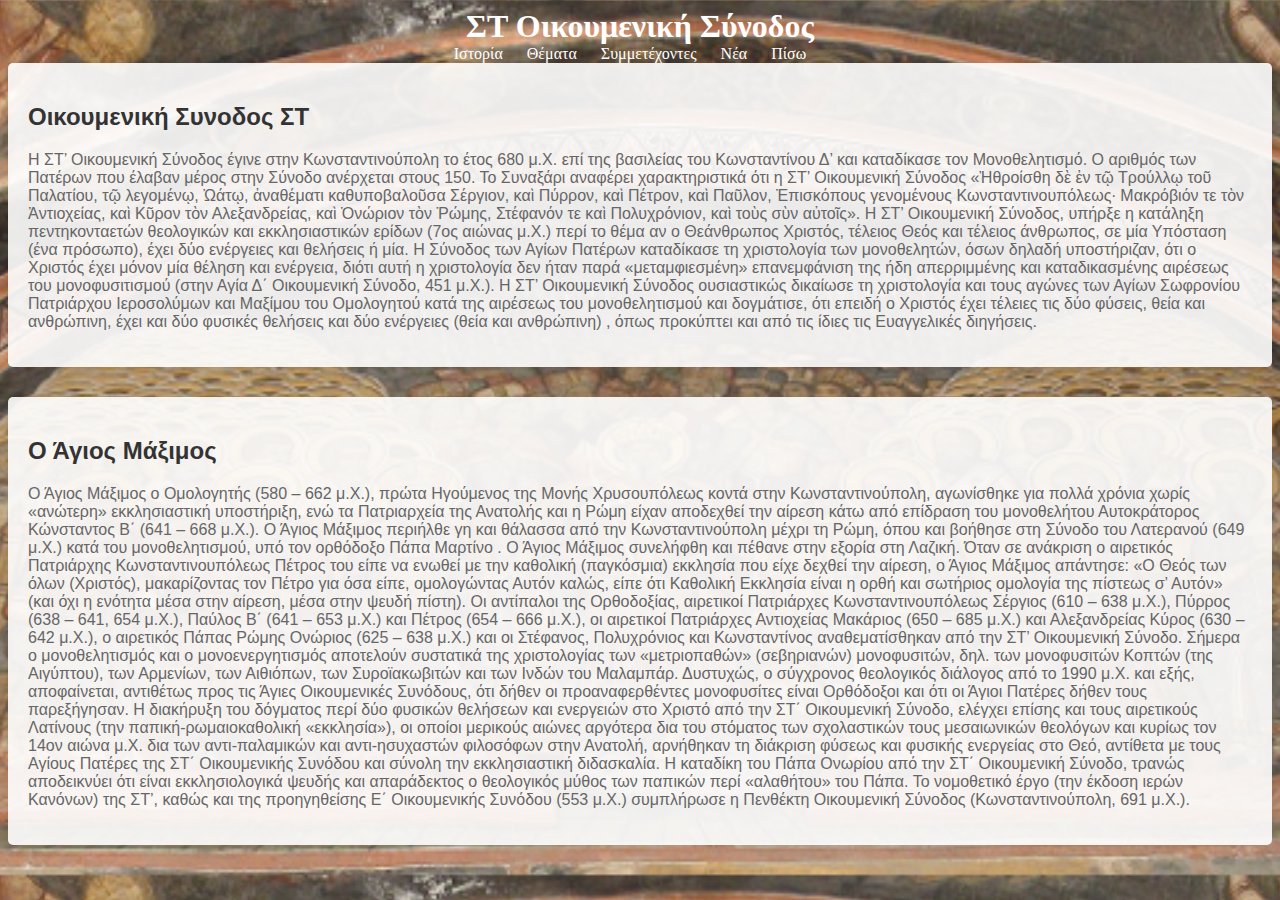
<file: 6.html>
<!DOCTYPE html>
<html lang="el">
<head>
    <meta charset="UTF-8">
    <meta name="viewport" content="width=device-width, initial-scale=1.0">
    <title>Β Οικουμενική Σύνοδος</title>
    <style>
		.container {
            width: 80%;
            margin: 0 auto;
            margin: 0 auto;
			text-align: center;
        }
		body {
    background-image: url('st-2.jpg');
    background-size: cover;
    background-position: center;
    background-color: rgba(255, 255, 255, 0.7); /* Ρυθμίζουμε τη διαφάνεια του χρώματος φόντου */
		}

        
        
        
        @keyframes slideInFromLeft {
            0% {
                transform: translateX(-100%);
                opacity: 0;
            }
            100% {
                transform: translateX(0);
                opacity: 1;
            }
        }

        @keyframes slideInFromRight {
            0% {
                transform: translateX(100%);
                opacity: 0;
            }
            100% {
                transform: translateX(0);
                opacity: 1;
            }
        }

        /* Στυλ για τα τμήματα */
        section {
            animation-duration: 1s;
            animation-fill-mode: both;
        }

        #synodosA {
            animation-name: slideInFromLeft;
        }

        #synodosB {
            animation-name: slideInFromRight;
        }

        /* Στυλ για τους τίτλους */
        h2 {
            color: #333;
            font-family: Arial, sans-serif;
            font-weight: bold;
            margin-top: 20px;
        }

        /* Στυλ για το κείμενο */
        p {
            color: #666;
            font-family: Arial, sans-serif;
        }

        /* Στυλ για το footer */
        footer {
            margin-top: 20px;
            color: #999;
            font-size: 0.8em;
        }
		
		section {
			margin-bottom: 30px;
			background-color: rgba(255, 255, 255, 0.9);
			padding: 20px;
			border-radius: 5px;
			box-shadow: 0 0 10px rgba(0, 0, 0, 0.1);
			animation: fadeInText 1s ease-in-out, slideUp 1s ease-in-out;
			
		}
		h1{
		text-align center;
		}
		
		nav ul {
            list-style-type: none;
            margin: 0;
            padding: 0;
        }

        nav ul li {
            display: inline;
            margin-right: 20px;
            animation: fadeInRight 1.5s ease;
        }

        nav ul li a {
            color: #fff;
            text-decoration: none;
			
        }
		
		header h1 {
			color: #fff;
            margin: 0;
            animation: fadeInDown 1.5s ease;
        }
		
		@keyframes fadeInDown {
            0% {
                opacity: 0;
                transform: translateY(-50px);
            }
    </style>
</head>
<body>
    <header>
       <div class="container">
            <h1>ΣΤ Οικουμενική Σύνοδος</h1>
            <nav>
                <ul>
                    <li><a href="#history">Ιστορία</a></li>
                    <li><a href="#topics">Θέματα</a></li>
                    <li><a href="#participants">Συμμετέχοντες</a></li>
                    <li><a href="#news">Νέα</a></li>
					 <li><a href="index.html">Πίσω</a></li>
					 <br>
                </ul>
            </nav>
        </div>
    </header>
    <main>
        <section id="synodosA">
            <h2>Οικουμενική Συνοδος ΣΤ</h2>
            <p>Η ΣΤ’ Οικουμενική Σύνοδος έγινε στην Κωνσταντινούπολη το έτος 680 μ.Χ. επί της βασιλείας του Kωνσταντίνου Δ’ και καταδίκασε τον Μονοθελητισμό. Ο αριθμός των Πατέρων που έλαβαν μέρος στην Σύνοδο ανέρχεται στους 150.

Το Συναξάρι αναφέρει χαρακτηριστικά ότι η ΣΤ’ Οικουμενική Σύνοδος «Ἠθροίσθη δὲ ἐν τῷ Τρούλλῳ τοῦ Παλατίου, τῷ λεγομένῳ, Ὠάτῳ, ἀναθέματι καθυποβαλοῦσα Σέργιον, καὶ Πύρρον, καὶ Πέτρον, καὶ Παῦλον, Ἐπισκόπους γενομένους Κωνσταντινουπόλεως· Μακρόβιόν τε τὸν Ἀντιοχείας, καὶ Κῦρον τὸν Αλεξανδρείας, καὶ Ὁνώριον τὸν Ῥώμης, Στέφανόν τε καὶ Πολυχρόνιον, καὶ τοὺς σὺν αὐτοῖς».

Η ΣΤ’ Οικουμενική Σύνοδος, υπήρξε η κατάληξη πεντηκονταετών θεολογικών και 
εκκλησιαστικών ερίδων (7ος αιώνας μ.Χ.) περί το θέμα αν ο Θεάνθρωπος Χριστός, τέλειος Θεός και τέλειος άνθρωπος, σε μία Υπόσταση (ένα πρόσωπο), έχει δύο ενέργειες και θελήσεις ή μία. Η Σύνοδος των Αγίων Πατέρων καταδίκασε τη χριστολογία των μονοθελητών, όσων δηλαδή υποστήριζαν, ότι ο Χριστός έχει μόνον μία θέληση και ενέργεια, διότι αυτή η χριστολογία δεν ήταν παρά «μεταμφιεσμένη» επανεμφάνιση της ήδη απερριμμένης και καταδικασμένης αιρέσεως του μονοφυσιτισμού (στην Αγία Δ΄ Οικουμενική Σύνοδο, 451 μ.Χ.). Η ΣΤ’ Οικουμενική Σύνοδος ουσιαστικώς δικαίωσε τη χριστολογία και τους αγώνες των Αγίων Σωφρονίου Πατριάρχου Ιεροσολύμων  και Μαξίμου του Ομολογητού  κατά της αιρέσεως του μονοθελητισμού και δογμάτισε, ότι επειδή ο Χριστός έχει τέλειες τις δύο φύσεις, θεία και ανθρώπινη, έχει και δύο φυσικές θελήσεις και δύο ενέργειες
 (θεία και ανθρώπινη)
 , όπως προκύπτει και από τις ίδιες τις Ευαγγελικές διηγήσεις.</p>
        </section>

        <section id="synodosB">
            <h2>Ο Άγιος Μάξιμος</h2>
            <p>Ο Άγιος Μάξιμος ο Ομολογητής (580 – 662 μ.Χ.), πρώτα Ηγούμενος της Μονής Χρυσουπόλεως κοντά στην Κωνσταντινούπολη, αγωνίσθηκε για πολλά χρόνια χωρίς «ανώτερη» εκκλησιαστική υποστήριξη, ενώ τα Πατριαρχεία της Ανατολής και η Ρώμη είχαν αποδεχθεί την αίρεση κάτω από επίδραση του μονοθελήτου Αυτοκράτορος Κώνσταντος Β΄ (641 – 668 μ.Χ.). Ο Άγιος Μάξιμος περιήλθε γη και θάλασσα από την Κωνσταντινούπολη μέχρι τη Ρώμη, όπου και βοήθησε στη Σύνοδο του Λατερανού (649 μ.Χ.) κατά του μονοθελητισμού, υπό τον ορθόδοξο Πάπα Μαρτίνο . Ο Άγιος Μάξιμος συνελήφθη και πέθανε στην εξορία στη Λαζική. Όταν σε ανάκριση ο αιρετικός Πατριάρχης Κωνσταντινουπόλεως Πέτρος του είπε να ενωθεί με την καθολική (παγκόσμια) εκκλησία που είχε δεχθεί την αίρεση, ο Άγιος Μάξιμος απάντησε: «Ο Θεός των όλων (Χριστός), μακαρίζοντας τον Πέτρο για όσα είπε, ομολογώντας Αυτόν καλώς, είπε ότι Καθολική Εκκλησία είναι η ορθή και σωτήριος ομολογία της πίστεως σ’ Αυτόν» (και όχι η ενότητα μέσα στην αίρεση, μέσα στην ψευδή πίστη).

Οι αντίπαλοι της Ορθοδοξίας, αιρετικοί Πατριάρχες Κωνσταντινουπόλεως Σέργιος (610 – 638 μ.Χ.), Πύρρος (638 – 641, 654 μ.Χ.), Παύλος Β΄ (641 – 653 μ.Χ.) και Πέτρος (654 – 666 μ.Χ.), οι αιρετικοί Πατριάρχες Αντιοχείας Μακάριος (650 – 685 μ.Χ.) και Αλεξανδρείας Κύρος (630 – 642 μ.Χ.), ο αιρετικός Πάπας Ρώμης Ονώριος (625 – 638 μ.Χ.) και οι Στέφανος, Πολυχρόνιος και Κωνσταντίνος αναθεματίσθηκαν από την ΣΤ’ Οικουμενική Σύνοδο.

Σήμερα ο μονοθελητισμός και ο μονοενεργητισμός αποτελούν συστατικά της χριστολογίας των «μετριοπαθών» (σεβηριανών) μονοφυσιτών, δηλ. των μονοφυσιτών Κοπτών (της Αιγύπτου), των Αρμενίων, των Αιθιόπων, των Συροϊακωβιτών και των Ινδών του Μαλαμπάρ. Δυστυχώς, ο σύγχρονος θεολογικός διάλογος από το 1990 μ.Χ. και εξής, αποφαίνεται, αντιθέτως προς τις Άγιες Οικουμενικές Συνόδους, ότι δήθεν οι προαναφερθέντες μονοφυσίτες είναι Ορθόδοξοι και ότι οι Άγιοι Πατέρες δήθεν τους παρεξήγησαν.

Η διακήρυξη του δόγματος περί δύο φυσικών θελήσεων και ενεργειών στο Χριστό από την ΣΤ΄ Οικουμενική Σύνοδο, ελέγχει επίσης και τους αιρετικούς Λατίνους (την παπική-ρωμαιοκαθολική «εκκλησία»), οι οποίοι μερικούς αιώνες αργότερα δια του στόματος των σχολαστικών τους μεσαιωνικών θεολόγων και κυρίως τον 14ον αιώνα μ.Χ. δια των αντι-παλαμικών και αντι-ησυχαστών φιλοσόφων στην Ανατολή, αρνήθηκαν τη διάκριση φύσεως και φυσικής ενεργείας στο Θεό, αντίθετα με τους Αγίους Πατέρες της ΣΤ΄ Οικουμενικής Συνόδου και σύνολη την εκκλησιαστική διδασκαλία.

Η καταδίκη του Πάπα Ονωρίου από την ΣΤ΄ Οικουμενική Σύνοδο, τρανώς αποδεικνύει ότι είναι εκκλησιολογικά ψευδής και απαράδεκτος ο θεολογικός μύθος των παπικών περί «αλαθήτου» του Πάπα.

Το νομοθετικό έργο (την έκδοση ιερών Κανόνων) της ΣΤ’, καθώς και της προηγηθείσης Ε΄ Οικουμενικής Συνόδου (553 μ.Χ.) συμπλήρωσε η Πενθέκτη Οικουμενική Σύνοδος (Κωνσταντινούπολη, 691 μ.Χ.).</p>
        </section>
    </main>
    
</body>
</html>
</file>
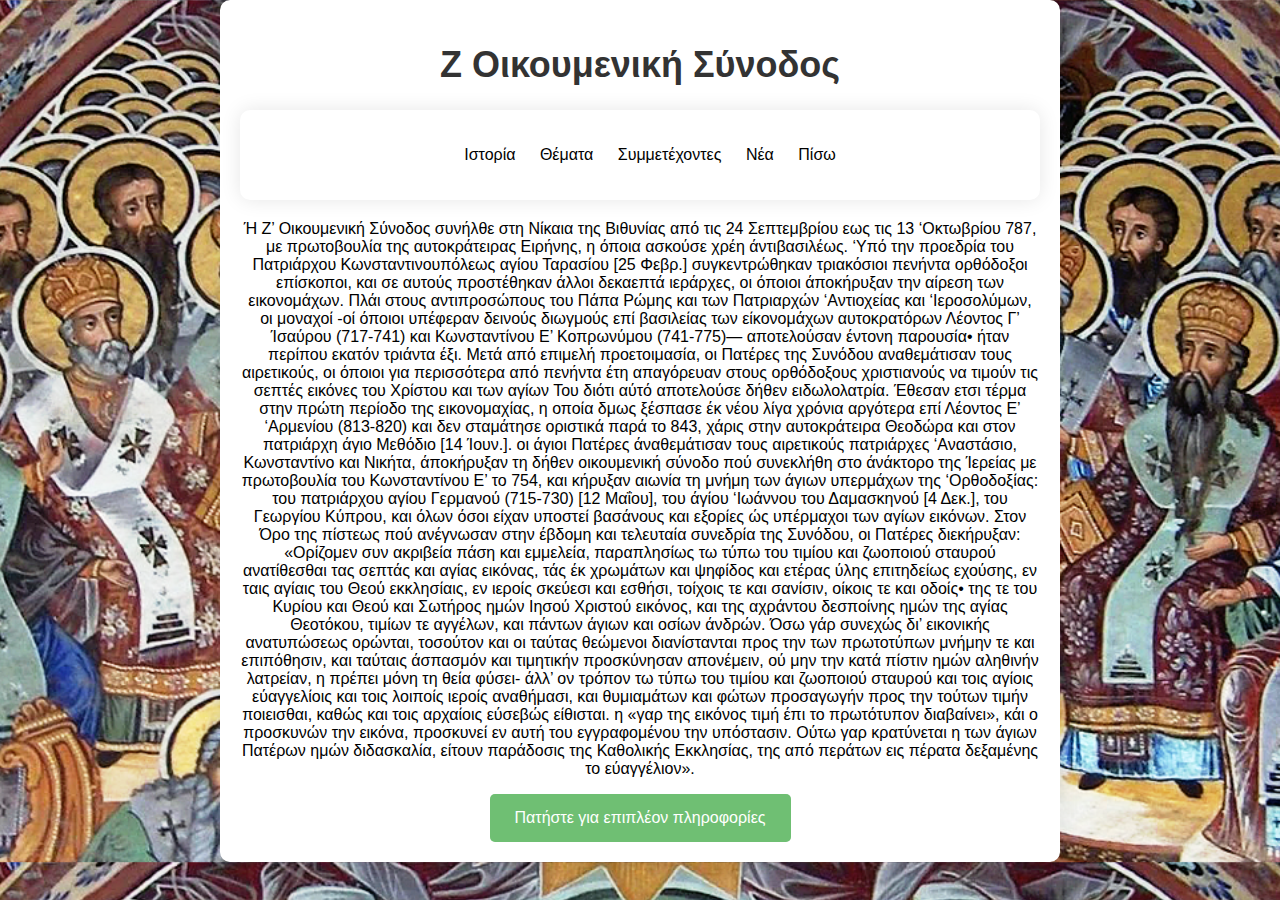
<file: 7.html>
<!DOCTYPE html>
<html lang="en">
<head>
  <meta charset="UTF-8">
  <meta name="viewport" content="width=device-width, initial-scale=1.0">
  <title>Ζ Οικουμενική Σύνοδος</title>
  <style>
    body {
      font-family: Arial, sans-serif;
      margin: 0;
      padding: 0;
      background-color: #000;
	  background-image: url('mnimi-tis-z-oikoymenikis-synodoy.jpg');
		background-size: cover;
		background-position: center;
		background-color: rgba(255, 255, 255, 0.7);
	  }

    .container {
      max-width: 800px;
      margin: 0 auto;
      padding: 20px;
      background-color: #fff;
      border-radius: 10px;
      box-shadow: 0 0 20px rgba(0, 0, 0, 0.1);
	  transition: transform 10.5s ease;
	  transition: transform 0.3s ease;
    }
	.containers {
      max-width: 800px;
      margin: 0 auto;
      padding: 20px;
      background-color: #fff;
      border-radius: 10px;
      box-shadow: 0 0 20px rgba(0, 0, 0, 0.1);
	  text-align: center;
	  transition: transform 0.3s ease;
    }

    header {
      text-align: center;
      margin-bottom: 20px;
    }

    h1 {
      font-size: 36px;
      color: #333;
    }

    main {
      text-align: center;
    }

    footer {
      text-align: center;
      margin-top: 50px;
      padding-top: 20px;
      border-top: 1px solid #ccc;
    }

    footer p {
      font-size: 14px;
      color: #666;
    }

    
    .btn {
      background-color: #4CAF50;
      color: white;
      padding: 15px 25px;
      font-size: 16px;
      border: none;
      border-radius: 5px;
      cursor: pointer;
      transition: all 0.3s ease;
      position: relative;
      overflow: hidden;
    }

    .btn:hover {
      background-color: #45a049;
    }

    .btn::before {
      content: '';
      position: absolute;
      top: 50%;
      left: 50%;
      width: 300%;
      height: 300%;
      background-color: rgba(255, 255, 255, 0.2);
      transition: all 0.6s ease;
      border-radius: 50%;
      z-index: 0;
      transform: translate(-50%, -50%);
    }

    .btn:hover::before {
      width: 0;
      height: 0;
    }

    .btn span {
      z-index: 1;
      position: relative;
    }

    @keyframes rotate {
      0% {
        transform: rotate(0deg);
      }
      100% {
        transform: rotate(360deg);
      }
    }

    @keyframes wave {
      0% {
        background-position: 0 0;
      }
      100% {
        background-position: 100% 0;
      }
    }
	        /* Animations */
        @keyframes fadeInBackground {
            from {
                opacity: 0;
            }
            to {
                opacity: 0.9;
            }
        }

        @keyframes slideInHeader {
            from {
                top: -50px;
            }
            to {
                top: 0;
            }
        }

        @keyframes fadeInListItems {
            from {
                opacity: 0;
            }
            to {
                opacity: 1;
            }
        }

        @keyframes slideInMain {
            from {
                opacity: 0;
                transform: translateY(-20px);
            }
            to {
                opacity: 1;
                transform: translateY(0);
            }
        }

        @keyframes scaleInSections {
            from {
                transform: scale(0);
            }
            to {
                transform: scale(1);
            }
        }

        @keyframes slideInFooter {
            from {
                bottom: -50px;
            }
            to {
                bottom: 0;
            }
        }
		
		
		@keyframes fadeInText {
			from {
				opacity: 0;
				transform: translateY(20px);
			}
			to {
				opacity: 1;
				transform: translateY(0);
			}
		}

		
		@keyframes slideUp {
			from {
				transform: translateY(20px);
			}
			to {
				transform: translateY(0);
			}
		}
		
		}
        nav ul {
            list-style-type: none;
            padding: 0;
        }
        nav ul li {
            display: inline;
            margin-right: 20px;
            animation: fadeInListItems 1s ease-in-out forwards;
        }
        nav ul li a {
            color: #000;
            text-decoration: none;
            border-bottom: 2px solid transparent;
            transition: border-bottom 0.3s ease-in-out;
        }
        nav ul li a:hover {
            border-bottom: 2px solid #000;
        }
		
		
  </style>
</head>
<body>
  <div class="container">
    <header>
	
      <h1>Z Οικουμενική Σύνοδος</h1>
	  <div class="containers">
            
            <nav>
                <ul>
                    <li><a href="#history">Ιστορία</a></li>
                    <li><a href="#topics">Θέματα</a></li>
                    <li><a href="#participants">Συμμετέχοντες</a></li>
                    <li><a href="#news">Νέα</a></li>
					 <li><a href="index.html">Πίσω</a></li>
					 <br>
                </ul>
            </nav>
        </div>
    </header>
    <main>
      <p>Ή Ζ’ Οικουμενική Σύνοδος συνήλθε στη Νίκαια της Βιθυνίας από τις 24 Σεπτεμβρίου εως τις 13 ‘Οκτωβρίου 787, με πρωτοβουλία της αυτοκράτειρας Ειρήνης, η όποια ασκούσε χρέη άντιβασιλέως. ‘Υπό την προεδρία του Πατριάρχου Κωνσταντινουπόλεως αγίου Ταρασίου [25 Φεβρ.] συγκεντρώθηκαν τριακόσιοι πενήντα ορθόδοξοι επίσκοποι, και σε αυτούς προστέθηκαν άλλοι δεκαεπτά ιεράρχες, οι όποιοι άποκήρυξαν την αίρεση των εικονομάχων.

Πλάι στους αντιπροσώπους του Πάπα Ρώμης και των Πατριαρχών ‘Αντιοχείας και ‘Ιεροσολύμων, οι μοναχοί -οί όποιοι υπέφεραν δεινούς διωγμούς επί βασιλείας των είκονομάχων αυτοκρατόρων Λέοντος Γ’ Ίσαύρου (717-741) και Κωνσταντίνου Ε’ Κοπρωνύμου (741-775)— αποτελούσαν έντονη παρουσία• ήταν περίπου εκατόν τριάντα έξι.

Μετά από επιμελή προετοιμασία, οι Πατέρες της Συνόδου αναθεμάτισαν τους αιρετικούς, οι όποιοι για περισσότερα από πενήντα έτη απαγόρευαν στους ορθόδοξους χριστιανούς να τιμούν τις σεπτές εικόνες του Χρίστου και των αγίων Του διότι αύτό αποτελούσε δήθεν ειδωλολατρία. Έθεσαν ετσι τέρμα στην πρώτη περίοδο της εικονομαχίας, η οποία δμως ξέσπασε έκ νέου λίγα χρόνια αργότερα επί Λέοντος Ε’ ‘Αρμενίου (813-820) και δεν σταμάτησε οριστικά παρά το 843, χάρις στην αυτοκράτειρα Θεοδώρα και στον πατριάρχη άγιο Μεθόδιο [14 Ίουν.]. οι άγιοι Πατέρες άναθεμάτισαν τους αιρετικούς πατριάρχες ‘Αναστάσιο, Κωνσταντίνο και Νικήτα, άποκήρυξαν τη δήθεν οικουμενική σύνοδο πού συνεκλήθη στο άνάκτορο της Ίερείας με πρωτοβουλία του Κωνσταντίνου Ε’ το 754, και κήρυξαν αιωνία τη μνήμη των άγιων υπερμάχων της ‘Ορθοδοξίας: του πατριάρχου αγίου Γερμανού (715-730) [12 Μαΐου], του άγίου ‘Ιωάννου του Δαμασκηνού [4 Δεκ.], του Γεωργίου Κύπρου, και όλων όσοι είχαν υποστεί βασάνους και εξορίες ώς υπέρμαχοι των αγίων εικόνων. Στον Όρο της πίστεως πού ανέγνωσαν στην έβδομη και τελευταία συνεδρία της Συνόδου, οι Πατέρες διεκήρυξαν:

«Ορίζομεν συν ακριβεία πάση και εμμελεία, παραπλησίως τω τύπω του τιμίου και ζωοποιού σταυρού ανατίθεσθαι τας σεπτάς και αγίας εικόνας, τάς έκ χρωμάτων και ψηφίδος και ετέρας ύλης επιτηδείως εχούσης, εν ταις αγίαις του Θεού εκκλησίαις, εν ιεροίς σκεύεσι και εσθήσι, τοίχοις τε και σανίσιν, οίκοις τε και οδοίς• της τε του Κυρίου και Θεού και Σωτήρος ημών Ιησού Χριστού εικόνος, και της αχράντου δεσποίνης ημών της αγίας Θεοτόκου, τιμίων τε αγγέλων, και πάντων άγιων και οσίων άνδρών. Όσω γάρ συνεχώς δι’ εικονικής ανατυπώσεως ορώνται, τοσούτον και οι ταύτας θεώμενοι διανίστανται προς την των πρωτοτύπων μνήμην τε και επιπόθησιν, και ταύταις άσπασμόν και τιμητικήν προσκύνησαν απονέμειν, ού μην την κατά πίστιν ημών αληθινήν λατρείαν, η πρέπει μόνη τη θεία φύσει- άλλ’ ον τρόπον τω τύπω του τιμίου και ζωοποιού σταυρού και τοις αγίοις εύαγγελίοις και τοις λοιποίς ιεροίς αναθήμασι, και θυμιαμάτων και φώτων προσαγωγήν προς την τούτων τιμήν ποιεισθαι, καθώς και τοις αρχαίοις εύσεβώς είθισται. η «γαρ της εικόνος τιμή έπι το πρωτότυπον διαβαίνει», κάι ο προσκυνών την εικόνα, προσκυνεί εν αυτή του εγγραφομένου την υπόστασιν. Ούτω γαρ κρατύνεται η των άγιων Πατέρων ημών διδασκαλία, είτουν παράδοσις της Καθολικής Εκκλησίας, της από περάτων εις πέρατα δεξαμένης το εύαγγέλιον».</p>
      <button class="btn" onclick="animateButton()"><span>Πατήστε για επιπλέον πληροφορίες</span></button>
    </main>

  </div>
  <script>
    function animateButton() {
      var button = document.querySelector('.btn');
      button.style.animation = 'rotate 2s linear 2 forwards, wave 1s infinite';
      setTimeout(function(){
        button.style.animation = 'wave 1s infinite';
      }, 4000);
    }
  </script>
</body>
</html>
</file>
<file: 1.css>
/* Reset ψσ */
* {
    margin: 0;
    padding: 0;
    box-sizing: border-box;
}




 /* μποντι*/
body {
    background-image: url('cebfceb9cebacebfcf85cebcceb5cebdceb9cebaceae-ceb3.jpg');
    background-size: cover;
    background-position: center;
    background-color: rgba(255, 255, 255, 0.7); 
}

header {
    background-color: #333;
    color: #fff;
    padding: 10px 0;
    text-align: center;
    /*  animation */
    animation: fadeInDown 1s ease;
}

header h1 {
    font-size: 2em;
}

nav ul {
    list-style: none;
}

nav ul li {
    display: inline;
    margin-right: 20px;
}

nav ul li a {
    color: #fff;
    text-decoration: none;
}

section {
    padding: 20px;
    margin-bottom: 20px;
    background-color: #fff;
    border-radius: 5px;
    
    box-shadow: 0px 3px 6px rgba(0, 0, 0, 0.1);
    
    transition: transform 0.3s ease;
	animation: scaleInSections 1s ease-in-out forwards;
}

section:hover {
    transform: translateY(-5px);
}

footer {
    text-align: center;
    background-color: #333;
    color: #fff;
    padding: 10px 0;
    position: fixed;
    bottom: 0;
    width: 100%;
    
    animation: fadeInUp 1s ease;
}


@keyframes fadeInDown {
    from {
        opacity: 0;
        transform: translateY(-50px);
    }
    to {
        opacity: 1;
        transform: translateY(0);
    }
}

@keyframes fadeInUp {
    from {
        opacity: 0;
        transform: translateY(50px);
    }
    to {
        opacity: 1;
        transform: translateY(0);
    }
}
@keyframes fadeInBackground {
            from {
                opacity: 0;
            }
            to {
                opacity: 0.9;
            }
        }

        @keyframes slideInHeader {
            from {
                top: -50px;
            }
            to {
                top: 0;
            }
        }

        @keyframes fadeInListItems {
            from {
                opacity: 0;
            }
            to {
                opacity: 1;
            }
        }

        @keyframes slideInMain {
            from {
                opacity: 0;
                transform: translateY(-20px);
            }
            to {
                opacity: 1;
                transform: translateY(0);
            }
        }

        @keyframes scaleInSections {
            from {
                transform: scale(0);
            }
            to {
                transform: scale(1);
            }
        }

        @keyframes slideInFooter {
            from {
                bottom: -50px;
            }
            to {
                bottom: 0;
            }
        }
		
		
		@keyframes fadeInText {
			from {
				opacity: 0;
				transform: translateY(20px);
			}
			to {
				opacity: 1;
				transform: translateY(0);
			}
		}

		
		@keyframes slideUp {
			from {
				transform: translateY(20px);
			}
			to {
				transform: translateY(0);
			}
		}
</file>
